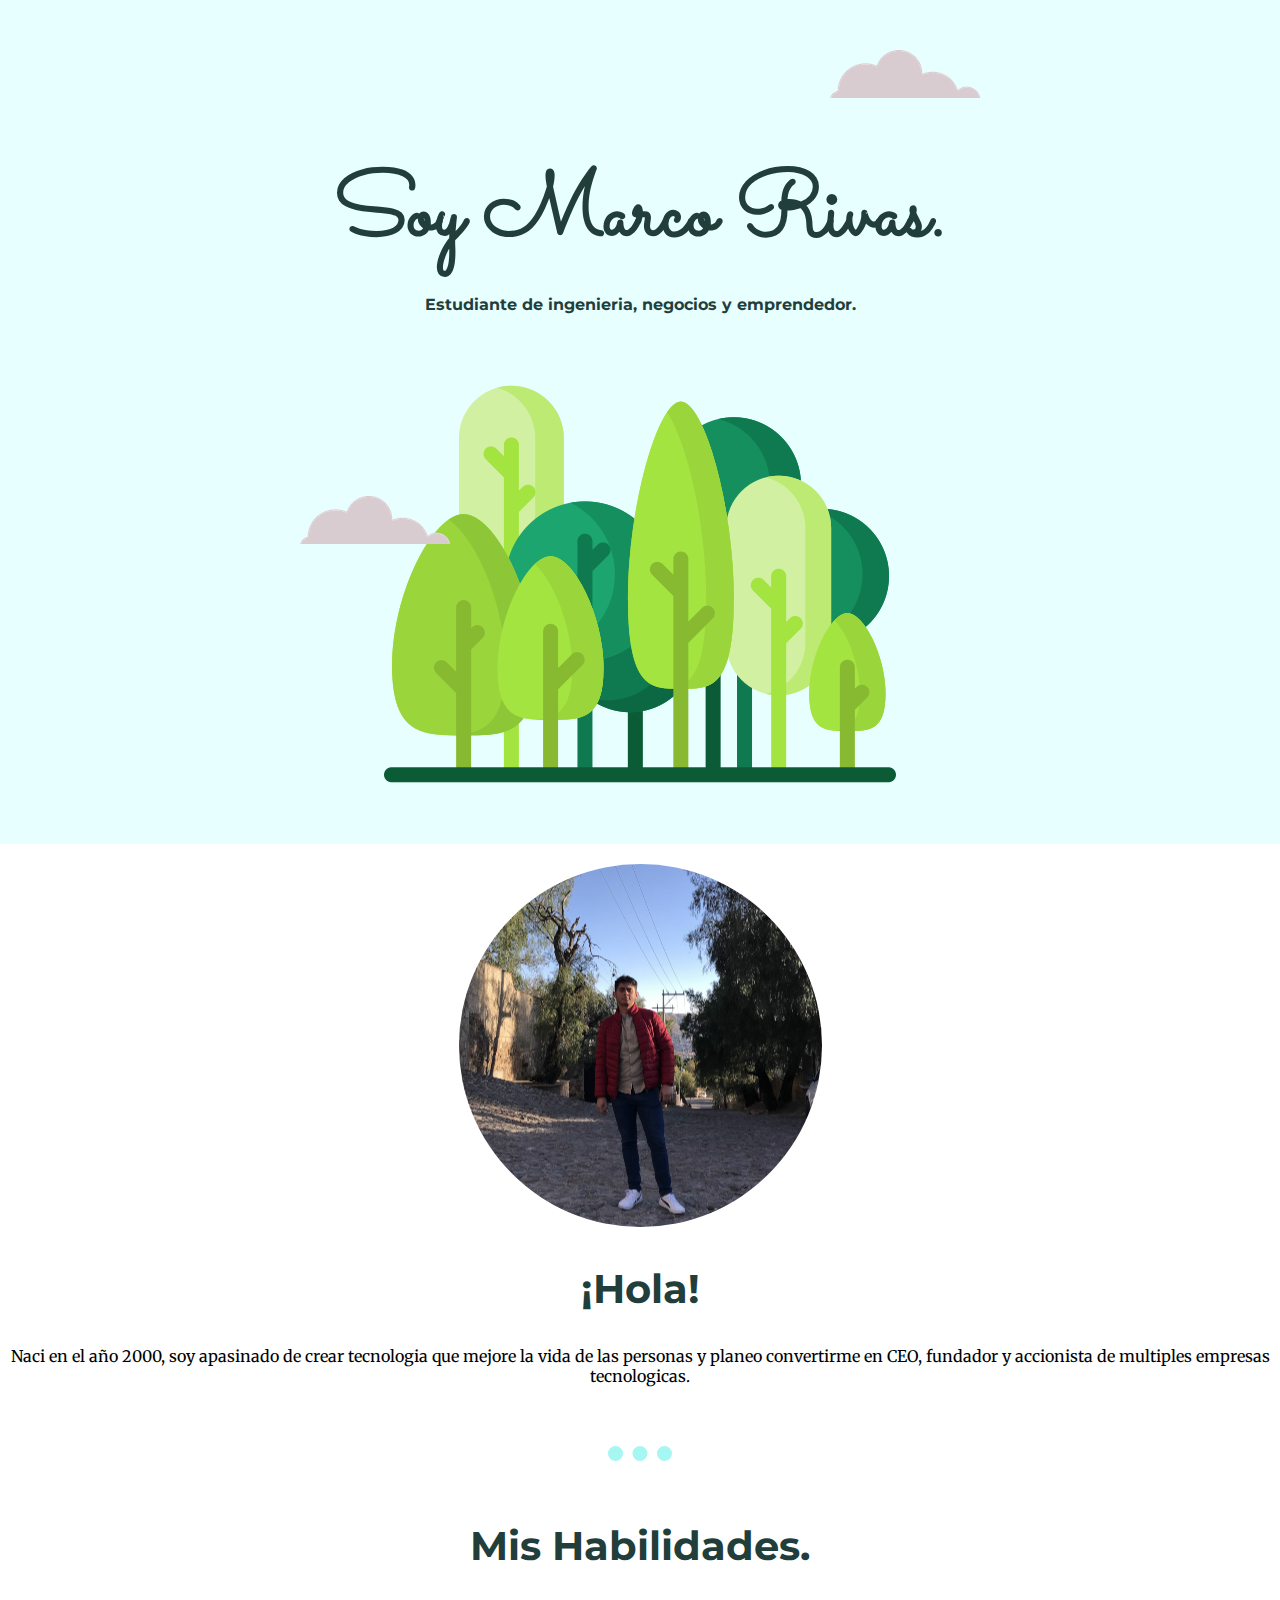
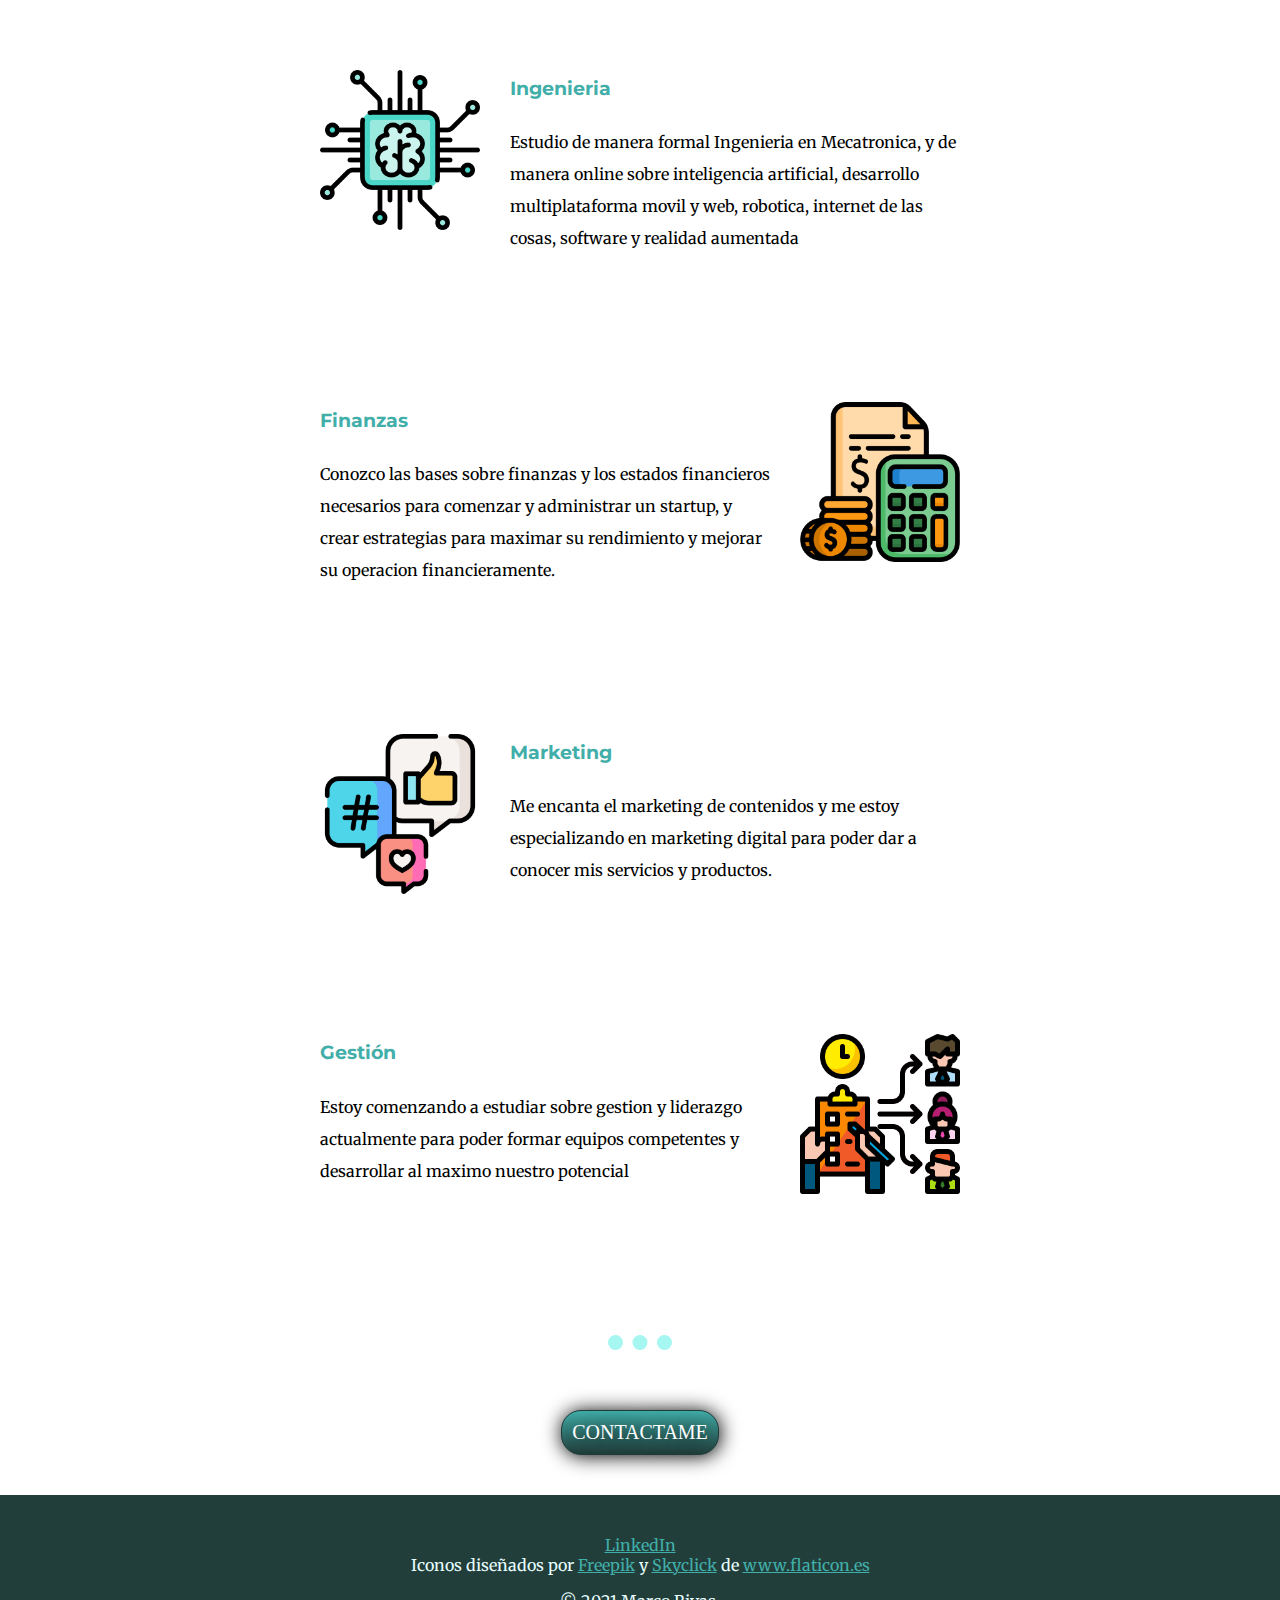
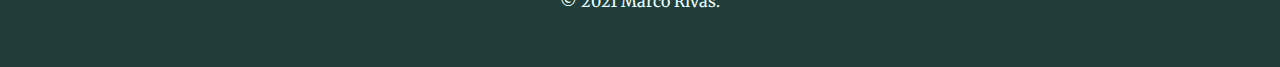
<file: index.html>
<!DOCTYPE html>
<html lang="en">
    <head>
        <meta charset="UTF-8">
        <meta name="viewport" content="width=device-width, initial-scale=1.0">
        <title>Marco Rivas</title>
        <link rel="stylesheet" href="css/styles.css">
        <link rel="icon" href="favicon.ico">
        <link rel="preconnect" href="https://fonts.gstatic.com">
        <link href="https://fonts.googleapis.com/css2?family=Merriweather:wght@300&family=Montserrat:ital,wght@1,300&family=Sacramento&display=swap" rel="stylesheet">
    </head>
    <body>
        <div class="top-container"><!--DIVISION-->
            <img class="top-cloud"src="images/cloud.png" alt="cloud-img">
            <h1>Soy Marco Rivas.</h1>
            <h2 class="subtitle">Estudiante de ingenieria, negocios y emprendedor.</h2>
            <img class="bottom-cloud" src="images/cloud.png" alt="cloud-img">
            <img src="images/trees.png" alt="trees-img">
        </div>
        <div class="middle-container">
            <div class="profile">
              <br>
              <img src="images/Marco.png" alt="Marco-Rivas">
              <h2>¡Hola!</h2>
              <p>Naci en el año 2000, soy apasinado de crear tecnologia que mejore la vida de las personas y planeo convertirme en CEO, fundador y accionista de multiples empresas tecnologicas.</p>
              </div>
            <hr>
            <div class="skills">
              <h2>Mis Habilidades.</h2>
              <div class="skill-row">
                <img class="skill-image-left" src="images/chip.png" alt="chip">
                <h3>Ingenieria</h3>
                <p>Estudio de manera formal Ingenieria en Mecatronica, y de manera online sobre inteligencia artificial, desarrollo multiplataforma movil y web, robotica, internet de las cosas, software y realidad aumentada</p>
                <br>
              </div>
              <div class="skill-row">
                <img class="skill-image-right" src="images/finanzas.png" alt="finanzas">
                <h3>Finanzas</h3>
                <p class="p-left">Conozco las bases sobre finanzas y los estados financieros necesarios para comenzar y administrar un startup, y crear estrategias para maximar su rendimiento y mejorar su operacion financieramente.</p>
                <br>
              </div>
              <div class="skill-row">
                <img class="skill-image-left" src="images/marketing.png" alt="marketing">
                <h3>Marketing</h3>
                <p>Me encanta el marketing de contenidos y me estoy especializando en marketing digital para poder dar a conocer mis servicios y productos.</p>
                <br>
              </div>
              <div class="skill-row">
                <img class="skill-image-right" src="images/gestion.png" alt="gestion">
                <h3>Gestión</h3>
                <p class="p-left">Estoy comenzando a estudiar sobre gestion y liderazgo actualmente para poder formar equipos competentes y desarrollar al maximo nuestro potencial</p>
                <br>
              </div>
            </div>
            <hr>
            <div class="contact-me">
              <a class="btn" href="mailto:mo.rivasromo@ugto.mx">CONTACTAME</a>
            </div>
          </div>
          
          
          <div class="bottom-container">
            <a class="footer-link" href="https://www.linkedin.com/in/marco-osvaldo-rivas-romo-4b32191b6/?originalSubdomain=mx">LinkedIn</a>
            <div class="credits">Iconos diseñados por <a href="https://www.freepik.com" title="Freepik">Freepik</a> y <a href="https://www.flaticon.es/autores/skyclick" title="Skyclick">Skyclick</a> de <a href="https://www.flaticon.es/" title="Flaticon">www.flaticon.es</a></div>
            <p class="credits">© 2021 Marco Rivas.</p>
          </div>          
    </body>
</html>
</file>
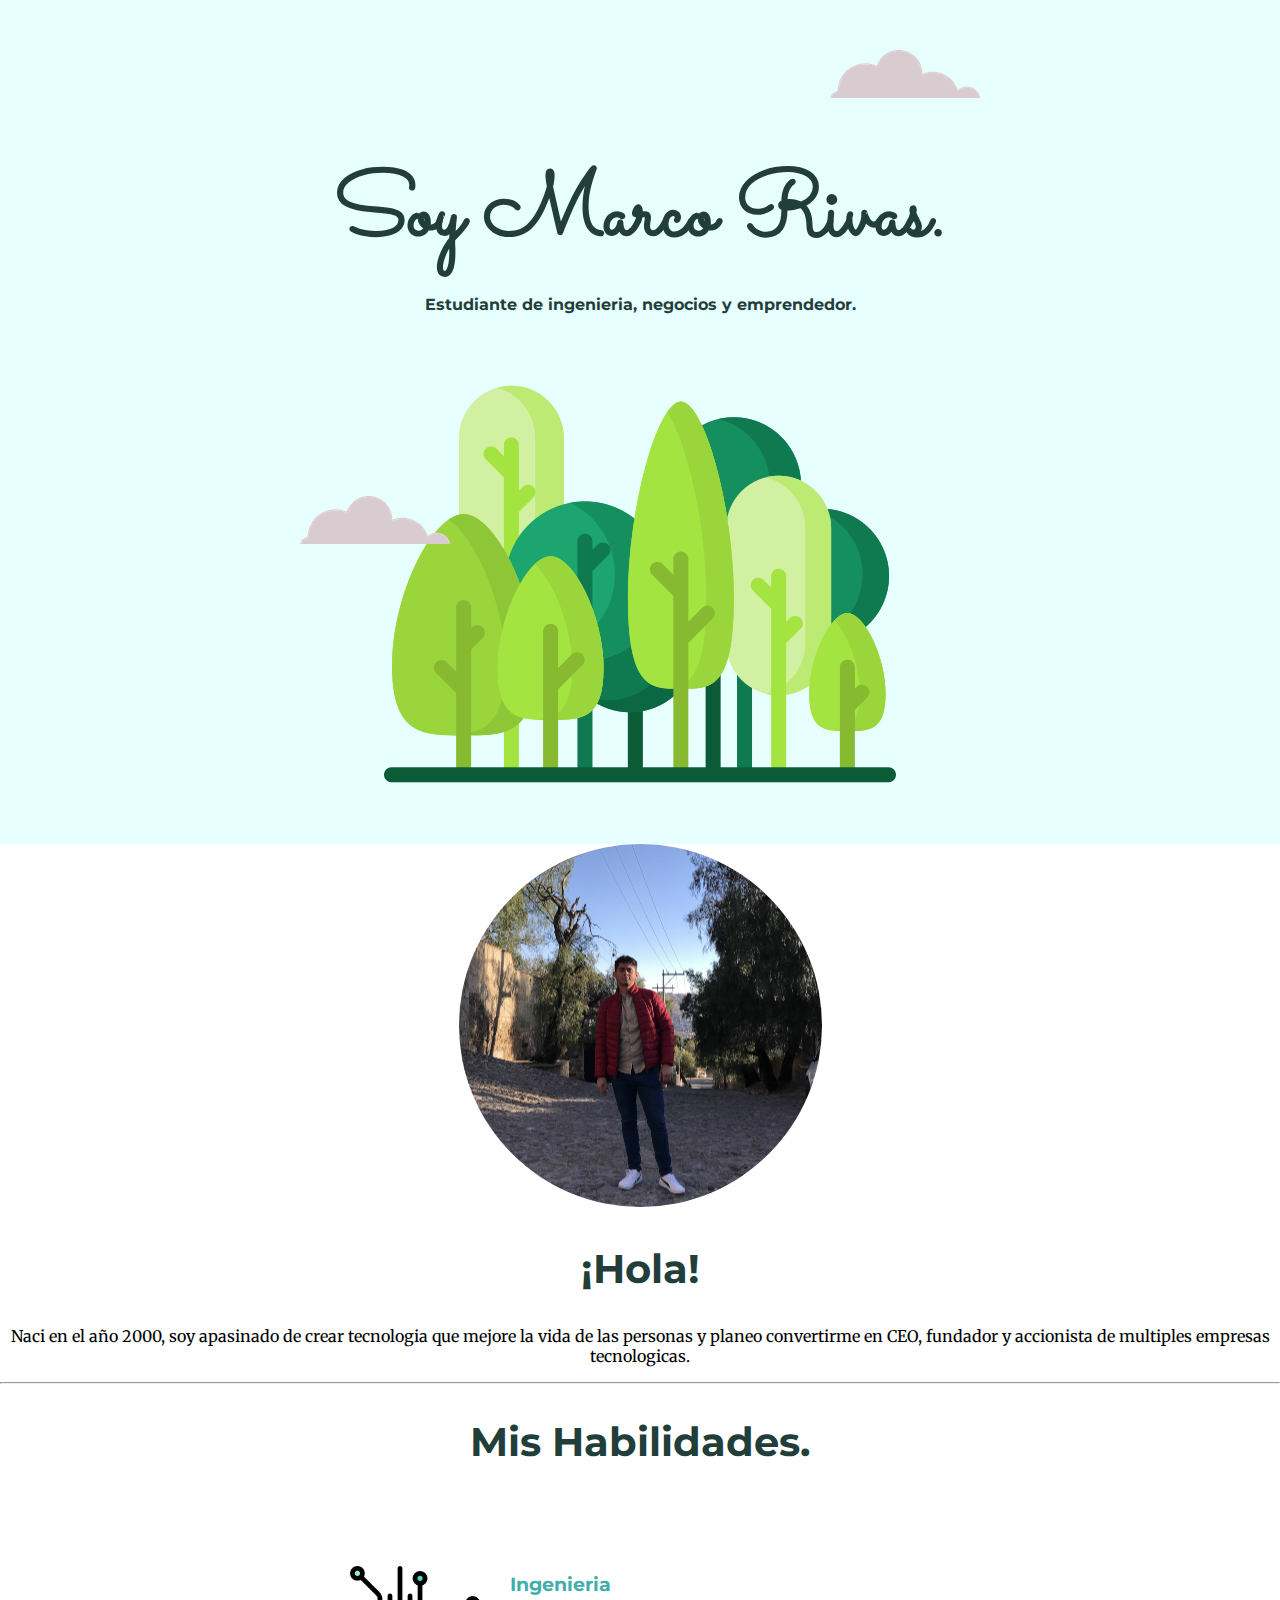
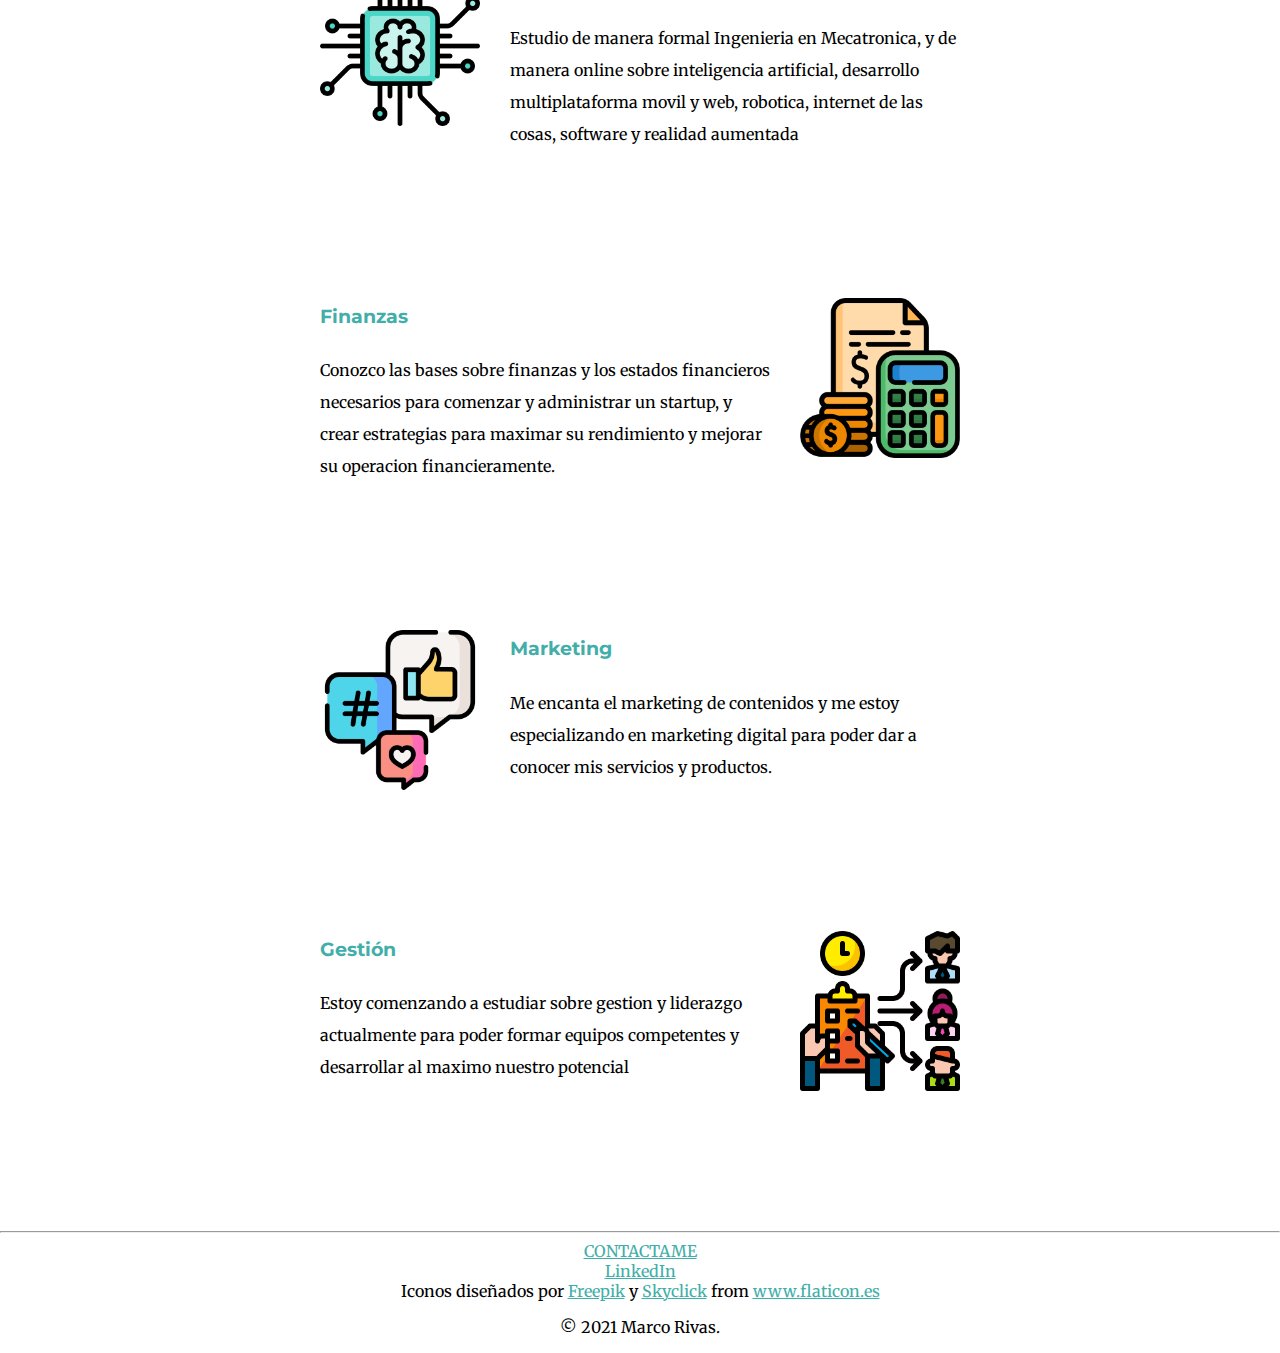
<file: CSS - My Site/index.html>
<!DOCTYPE html>
<html lang="en">
    <head>
        <meta charset="UTF-8">
        <meta name="viewport" content="width=device-width, initial-scale=1.0">
        <title>Marco Rivas</title>
        <link rel="stylesheet" href="css/styles.css">
        <link rel="icon" href="favicon.ico">
        <link rel="preconnect" href="https://fonts.gstatic.com">
        <link href="https://fonts.googleapis.com/css2?family=Merriweather:wght@300&family=Montserrat:ital,wght@1,300&family=Sacramento&display=swap" rel="stylesheet">
    </head>
    <body>
        <div class="top-container"><!--DIVISION-->
            <img class="top-cloud"src="images/cloud.png" alt="cloud-img">
            <h1>Soy Marco Rivas.</h1>
            <h2 class="subtitle">Estudiante de ingenieria, negocios y emprendedor.</h2>
            <img class="bottom-cloud" src="images/cloud.png" alt="cloud-img">
            <img src="images/trees.png" alt="trees-img">
        </div>
        <div class="middle-container">
            <div class="profile">
              <img src="images/Marco.png" alt="Marco-Rivas">
              <h2>¡Hola!</h2>
              <p>Naci en el año 2000, soy apasinado de crear tecnologia que mejore la vida de las personas y planeo convertirme en CEO, fundador y accionista de multiples empresas tecnologicas.</p>
              </div>
            <hr>
            <div class="skills">
              <h2>Mis Habilidades.</h2>
              <div class="skill-row">
                <img class="skill-image-left" src="images/chip.png" alt="chip">
                <h3>Ingenieria</h3>
                <p>Estudio de manera formal Ingenieria en Mecatronica, y de manera online sobre inteligencia artificial, desarrollo multiplataforma movil y web, robotica, internet de las cosas, software y realidad aumentada</p>
                <br>
              </div>
              <div class="skill-row">
                <img class="skill-image-right" src="images/finanzas.png" alt="finanzas">
                <h3>Finanzas</h3>
                <p>Conozco las bases sobre finanzas y los estados financieros necesarios para comenzar y administrar un startup, y crear estrategias para maximar su rendimiento y mejorar su operacion financieramente.</p>
                <br>
              </div>
              <div class="skill-row">
                <img class="skill-image-left" src="images/marketing.png" alt="marketing">
                <h3>Marketing</h3>
                <p>Me encanta el marketing de contenidos y me estoy especializando en marketing digital para poder dar a conocer mis servicios y productos.</p>
                <br>
              </div>
              <div class="skill-row">
                <img class="skill-image-right" src="images/gestion.png" alt="gestion">
                <h3>Gestión</h3>
                <p>Estoy comenzando a estudiar sobre gestion y liderazgo actualmente para poder formar equipos competentes y desarrollar al maximo nuestro potencial</p>
                <br>
              </div>
            </div>
            <hr>
            <div class="contact-me">
              <a class="btn" href="mailto:mo.rivasromo@ugto.mx">CONTACTAME</a>
            </div>
          </div>
          
          
          <div class="bottom-container">
            <a class="footer-link" href="https://www.linkedin.com/in/marco-osvaldo-rivas-romo-4b32191b6/?originalSubdomain=mx">LinkedIn</a>
            <div>Iconos diseñados por <a href="https://www.freepik.com" title="Freepik">Freepik</a> y <a href="https://www.flaticon.es/autores/skyclick" title="Skyclick">Skyclick</a> from <a href="https://www.flaticon.es/" title="Flaticon">www.flaticon.es</a></div>
            <p>© 2021 Marco Rivas.</p>
          </div>          
    </body>
</html>
</file>
<file: css/styles.css>
/*********TAG SELECTOR*********/
body { 
    margin: 0;
    text-align: center;
    font-family: 'Merriweather', serif;
}


h1 {
    color: #213e3b;
    font-family: 'Sacramento', cursive;
    font-size: 5.625rem;
    margin: 50px auto 0 auto;
}

h2 {
    font-family: 'Montserrat', sans-serif;
    font-size: 2.5rem;
    color: #213e3b;
}

h3 { 
    font-family: 'Montserrat', sans-serif;
    color: #41aea9;
}

hr {
    border-style: dotted none none;
    border-top-width: 15px;
    width: 5%;
    margin: 60px auto;
    border-color: #a6f6f1;
}

a {
    color: #41aea9;
}

/*********CLASS SELECTOR*********/

.top-container {
    background-color: #e8ffff;
    position: relative;
    padding-top: 100px;
}

.bottom-cloud {
    position: absolute;
    left: 300px;
    bottom: 300px;
}

.bottom-container {
    background-color: #213e3b;
    padding: 40px;
}

.btn {
    background: #3D94F6;
    background-image: -webkit-linear-gradient(top, #41aea9, #213e3b);
    background-image: -moz-linear-gradient(top, #41aea9, #213e3b);
    background-image: -ms-linear-gradient(top, #41aea9, #213e3b);
    background-image: -o-linear-gradient(top, #41aea9, #213e3b);
    background-image: -webkit-gradient(to bottom, #41aea9, #213e3b);
    -webkit-border-radius: 20px;
    -moz-border-radius: 20px;
    border-radius: 20px;
    color: #FFFFFF;
    font-family: Georgia;
    font-size: 20px;
    font-weight: 100;
    padding: 10px;
    margin-bottom: 40px;
    -webkit-box-shadow: 1px 1px 20px 0 #000000;
    -moz-box-shadow: 1px 1px 20px 0 #000000;
    box-shadow: 1px 1px 20px 0 #000000;
    text-shadow: 1px 1px 20px #000000;
    border: solid #213e3b 1px;
    text-decoration: none;
    display: inline-block;
    cursor: pointer;
    text-align: center;
 }
 
 .btn:hover {
    border: solid #213e3b 1px;
    background: #213e3b;
    background-image: -webkit-linear-gradient(top, #213e3b, #41aea9);
    background-image: -moz-linear-gradient(top, #213e3b, #41aea9);
    background-image: -ms-linear-gradient(top, #213e3b, #41aea9);
    background-image: -o-linear-gradient(top, #213e3b, #41aea9);
    background-image: -webkit-gradient(to bottom, #213e3b, #41aea9);
    -webkit-border-radius: 20px;
    -moz-border-radius: 20px;
    border-radius: 20px;
    text-decoration: none;
 }

/*
.p-left {
    clear: right;
}
*/

.credits {
    color: #e8ffff;
}

.skill-image-left {
    height: 25%;
    width: 25%;
    float: left;
    margin-right: 30px;
}

.skill-image-right {
    height: 25%;
    width: 25%;
    float: right;
    margin-left: 30px;
}

.skill-row {
    width: 50%;
    margin: 100px auto;
    text-align: left;
    line-height: 2;;
}

.subtitle {
    font-size: medium;
}

.top-cloud {
    position: absolute;
    right: 300px;
    top: 50px;
}
</file>
<file: CSS - My Site/css/styles.css>
/*********TAG SELECTOR*********/
body { 
    margin: 0;
    text-align: center;
    font-family: 'Merriweather', serif;
}


h1 {
    color: #213e3b;
    font-family: 'Sacramento', cursive;
    font-size: 5.625rem;
    margin: 50px auto 0 auto;
}

h2 {
    font-family: 'Montserrat', sans-serif;
    font-size: 2.5rem;
    color: #213e3b;
}

h3 { 
    font-family: 'Montserrat', sans-serif;
    color: #41aea9;
}

a {
    color: #41aea9;
}

/*********CLASS SELECTOR*********/

.top-container {
    background-color: #e8ffff;
    position: relative;
    padding-top: 100px;
}

.bottom-cloud {
    position: absolute;
    left: 300px;
    bottom: 300px;
}

.skill-image-left {
    height: 25%;
    width: 25%;
    float: left;
    margin-right: 30px;
}

.skill-image-right {
    height: 25%;
    width: 25%;
    float: right;
    margin-left: 30px;
}

.skill-row {
    width: 50%;
    margin: 100px auto;
    text-align: left;
    line-height: 2;;
}

.subtitle {
    font-size: medium;
}

.top-cloud {
    position: absolute;
    right: 300px;
    top: 50px;
}
</file>
